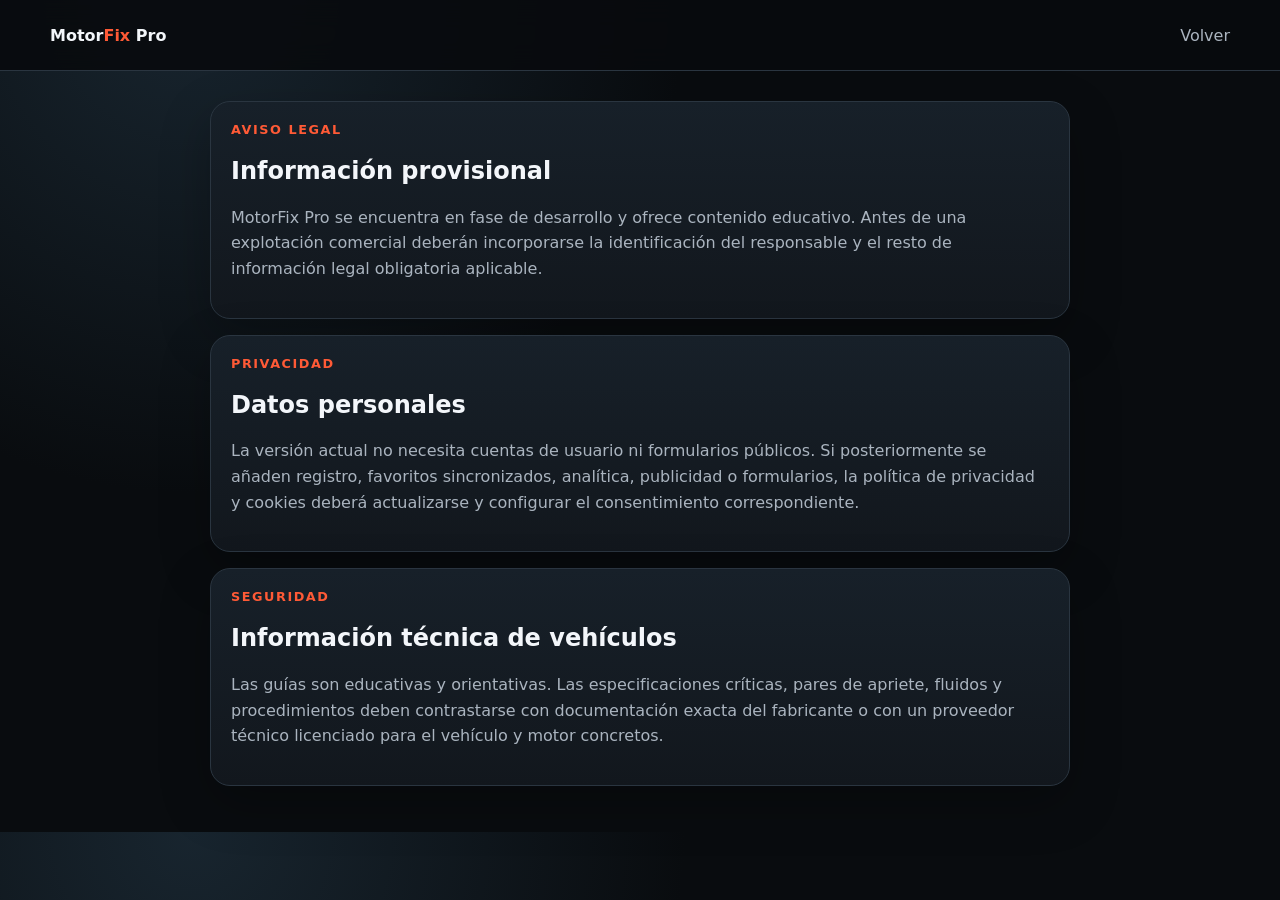
<file: legal.html>
<!doctype html><html lang="es"><head><meta charset="utf-8"><meta name="viewport" content="width=device-width,initial-scale=1"><meta name="robots" content="noindex,follow"><title>MotorFix Pro · Legal</title><link rel="stylesheet" href="/styles.css"></head><body>
<header><div class="wrap nav"><div class="brand">Motor<span>Fix</span> Pro</div><div class="links"><a href="/">Volver</a></div></div></header>
<main class="adminWrap">
<div class="panel formCard"><div class="kicker">Aviso legal</div><h2>Información provisional</h2><p class="muted">MotorFix Pro se encuentra en fase de desarrollo y ofrece contenido educativo. Antes de una explotación comercial deberán incorporarse la identificación del responsable y el resto de información legal obligatoria aplicable.</p></div>
<div class="panel formCard"><div class="kicker">Privacidad</div><h2>Datos personales</h2><p class="muted">La versión actual no necesita cuentas de usuario ni formularios públicos. Si posteriormente se añaden registro, favoritos sincronizados, analítica, publicidad o formularios, la política de privacidad y cookies deberá actualizarse y configurar el consentimiento correspondiente.</p></div>
<div class="panel formCard"><div class="kicker">Seguridad</div><h2>Información técnica de vehículos</h2><p class="muted">Las guías son educativas y orientativas. Las especificaciones críticas, pares de apriete, fluidos y procedimientos deben contrastarse con documentación exacta del fabricante o con un proveedor técnico licenciado para el vehículo y motor concretos.</p></div>
</main></body></html>
</file>
<file: styles.css>
:root{--bg:#090c0f;--panel:#12171d;--panel2:#172029;--line:#2a3540;--text:#f3f6fa;--muted:#aab4bf;--accent:#ff5a36;--warn:#f1b84a;--bad:#ef5b59}
*{box-sizing:border-box}html{scroll-behavior:smooth}body{margin:0;font-family:Inter,system-ui,-apple-system,BlinkMacSystemFont,"Segoe UI",sans-serif;background:radial-gradient(circle at 15% 0,#18252f,#090c0f 36%);color:var(--text)}a{color:inherit;text-decoration:none}.wrap{max-width:1220px;margin:auto;padding:0 20px}header{position:sticky;top:0;z-index:20;background:rgba(8,11,14,.9);backdrop-filter:blur(14px);border-bottom:1px solid var(--line)}.nav{min-height:70px;display:flex;justify-content:space-between;align-items:center}.brand{font-weight:900}.brand span{color:var(--accent)}.links{display:flex;gap:16px;color:var(--muted)}.hero{padding:52px 0 28px}.grid2{display:grid;grid-template-columns:1.15fr .85fr;gap:18px}.panel{background:linear-gradient(180deg,var(--panel2),var(--panel));border:1px solid var(--line);border-radius:20px;box-shadow:0 18px 50px rgba(0,0,0,.25)}.heroCopy,.search,.detail{padding:25px}.kicker{text-transform:uppercase;letter-spacing:.12em;font-size:.8rem;font-weight:900;color:var(--accent)}h1{font-size:clamp(2.4rem,5vw,4.8rem);line-height:.98;margin:10px 0 16px}.muted{color:var(--muted);line-height:1.6}.stats{display:grid;grid-template-columns:repeat(3,1fr);gap:10px;margin-top:18px}.stat{border:1px solid var(--line);border-radius:13px;padding:15px;background:#0e151a}.stat b{display:block;font-size:1.4rem}.stat small{color:var(--muted)}label{display:block;font-weight:800;font-size:.9rem;margin-bottom:6px}input,select,textarea{width:100%;background:#0a1015;color:var(--text);border:1px solid var(--line);border-radius:11px;padding:12px 13px;font:inherit}.row2{display:grid;grid-template-columns:1fr 1fr;gap:10px}.search{display:grid;gap:11px}button{border:0;border-radius:11px;padding:12px 13px;font-weight:900;color:#fff;background:linear-gradient(135deg,var(--accent),#ff8848);cursor:pointer}button.secondary{background:#202932}.section{padding:28px 0 50px}.section h2{font-size:2rem;margin:0 0 8px}.cards{display:grid;grid-template-columns:repeat(3,1fr);gap:15px}.card{border:1px solid var(--line);border-radius:17px;padding:18px;background:#10161b}.card h3{margin:8px 0}.meta{display:flex;gap:7px;flex-wrap:wrap;margin:11px 0}.meta span{background:#19222a;border-radius:999px;padding:6px 8px;font-size:.8rem}.hidden{display:none}.columns{display:grid;grid-template-columns:1fr 1fr;gap:14px;margin-top:14px}.box{background:#0b1116;border:1px solid var(--line);border-radius:13px;padding:15px}.box h4{margin:0 0 8px}.box li{margin:7px 0;line-height:1.45}.notice{border-left:4px solid var(--warn);background:#171c21;border-radius:9px;padding:13px 14px;line-height:1.55}.sev{display:inline-block;border:1px solid var(--line);border-radius:999px;padding:7px 9px;font-size:.82rem;font-weight:900}.videoLink{margin-top:14px}.adminWrap{max-width:900px;margin:auto;padding:30px 20px}.formCard{padding:20px;margin-bottom:16px}textarea{min-height:110px}.ok{color:#8ee2b9}.err{color:#ff9e9b}
footer{border-top:1px solid var(--line);padding:32px 0 44px;color:var(--muted);font-size:.88rem}
@media(max-width:900px){.grid2,.columns,.stats{grid-template-columns:1fr}.cards{grid-template-columns:1fr 1fr}.links{display:none}}@media(max-width:620px){.cards,.row2{grid-template-columns:1fr}}

.adminList{margin-top:16px;display:grid;gap:8px}.adminRow{display:flex;gap:12px;align-items:center;justify-content:space-between;border:1px solid var(--line);border-radius:12px;padding:11px;background:#0b1116}.adminRow button{width:auto;background:#5d2826}.adminRow small{color:var(--muted)}
</file>
